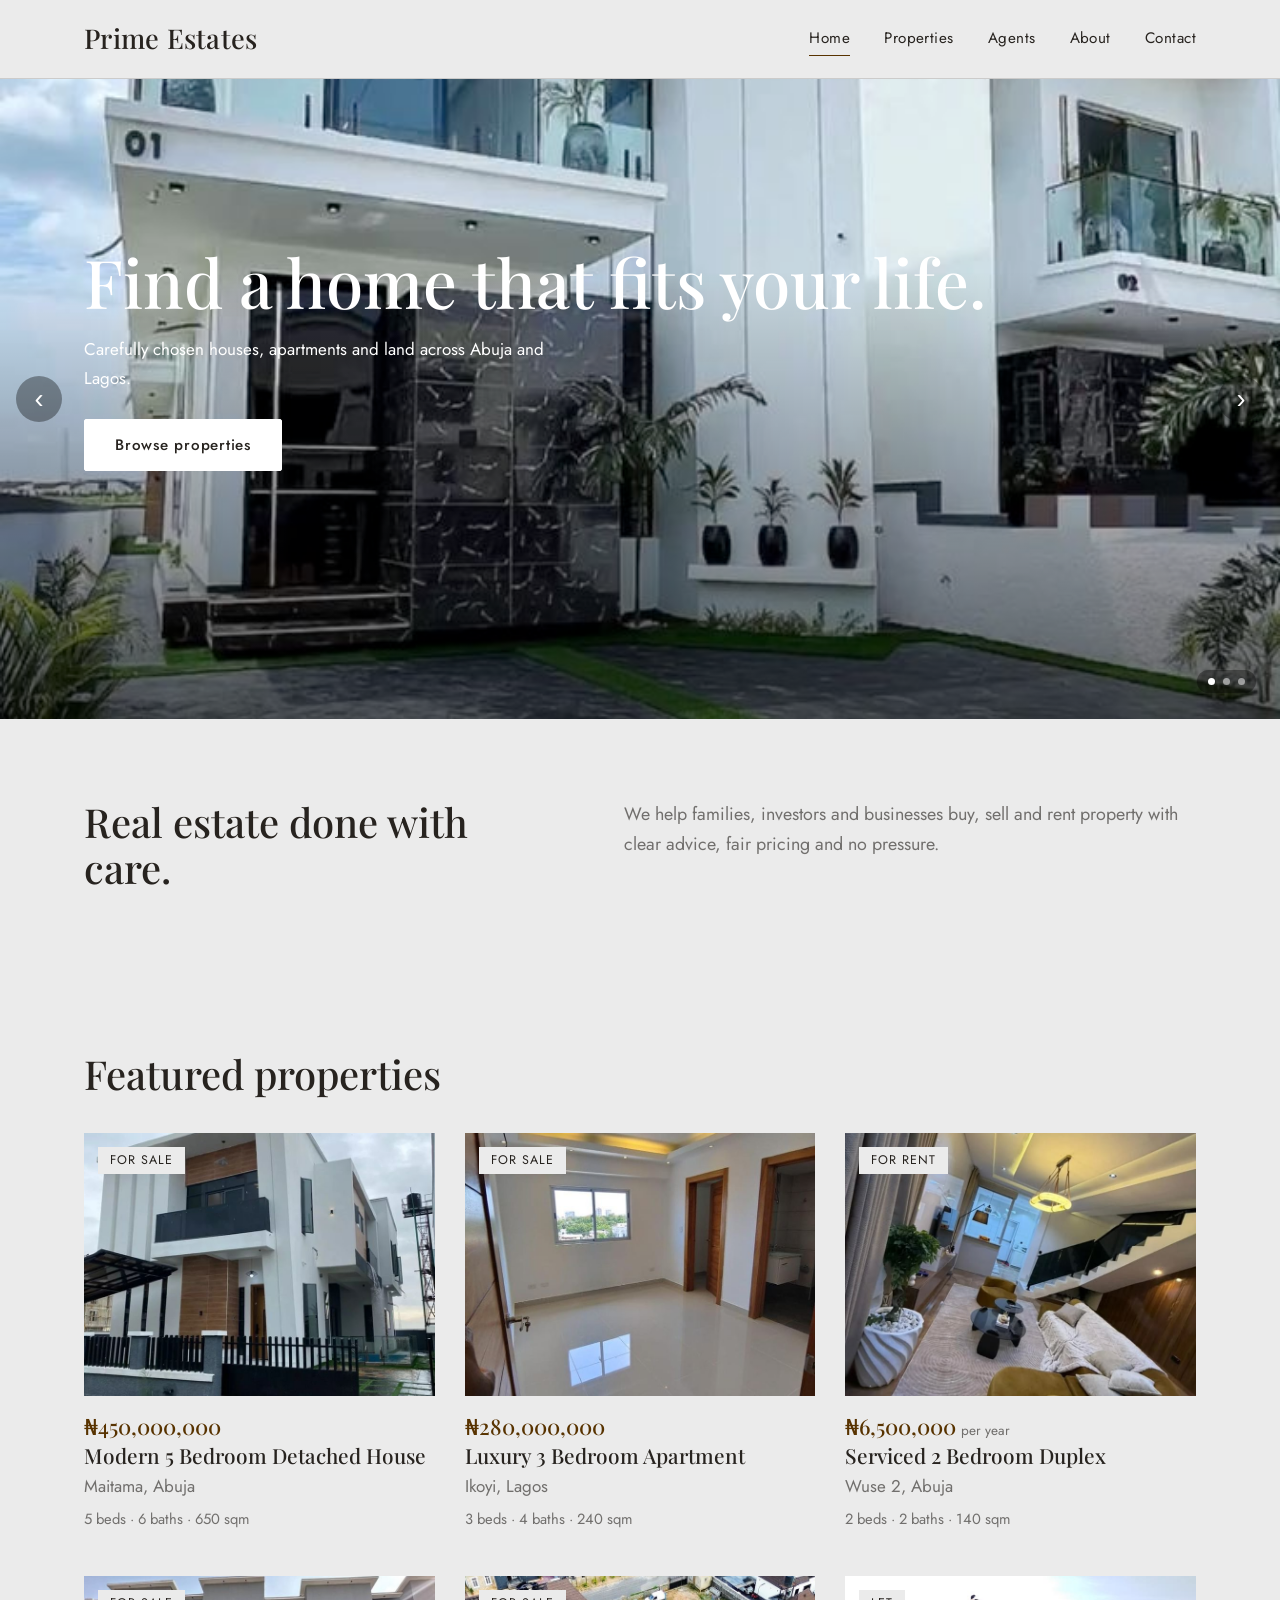
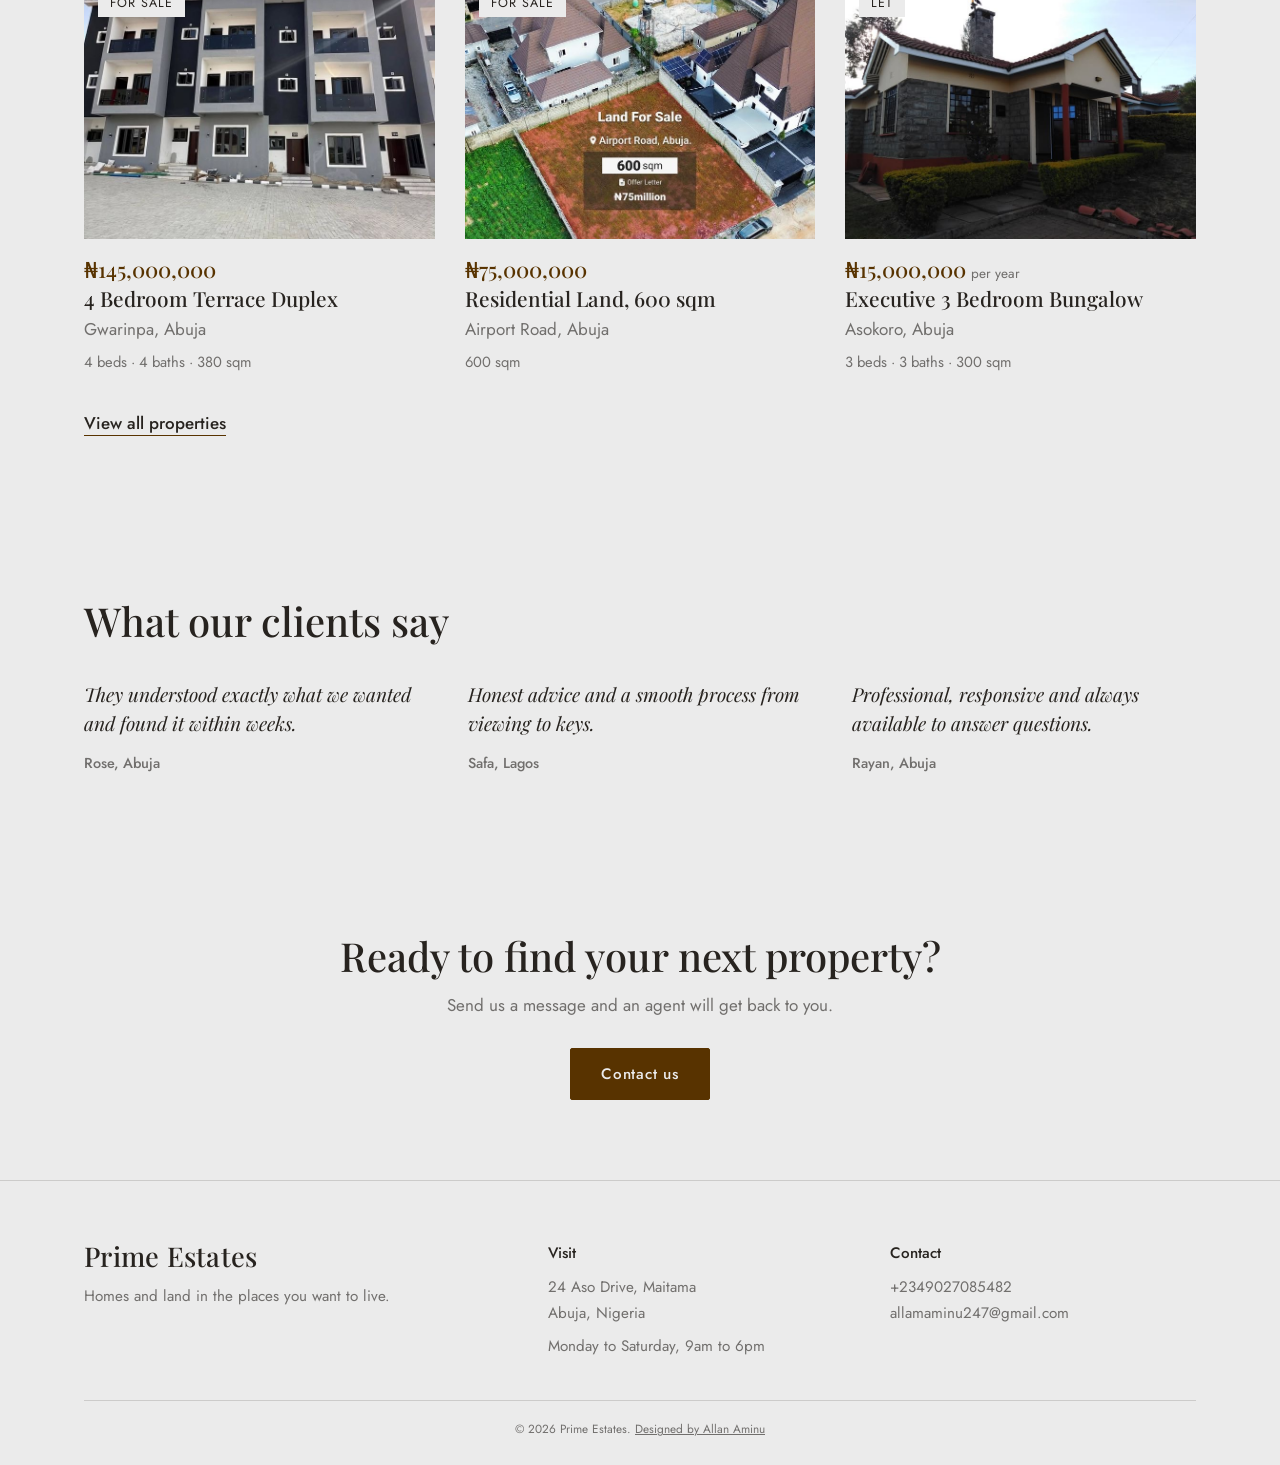
<file: index.html>
<!doctype html><html lang="en"><head><meta charset="utf-8"><meta name="viewport" content="width=device-width,initial-scale=1"><title>Prime Estates</title><link rel="preconnect" href="https://fonts.googleapis.com"><link href="https://fonts.googleapis.com/css2?family=Jost:wght@400;500&family=Playfair+Display:ital,wght@0,400;0,500;1,400&display=swap" rel="stylesheet"><link rel="stylesheet" href="style.css"></head><body data-p="home"><header id="h"></header><section class="hero" id="hero"></section><section class="sec w two" id="intro"></section><section class="sec w"><h2 id="ft"></h2><div class="gr" id="feat"></div><p style="margin-top:34px"><a class="lk" href="properties.html">View all properties</a></p></section><section class="sec w"><h2 id="tt"></h2><div class="tm" id="tm"></div></section><section class="sec w ct" id="cta"></section><footer id="f"></footer><script src="app.js"></script></body></html>
</file>
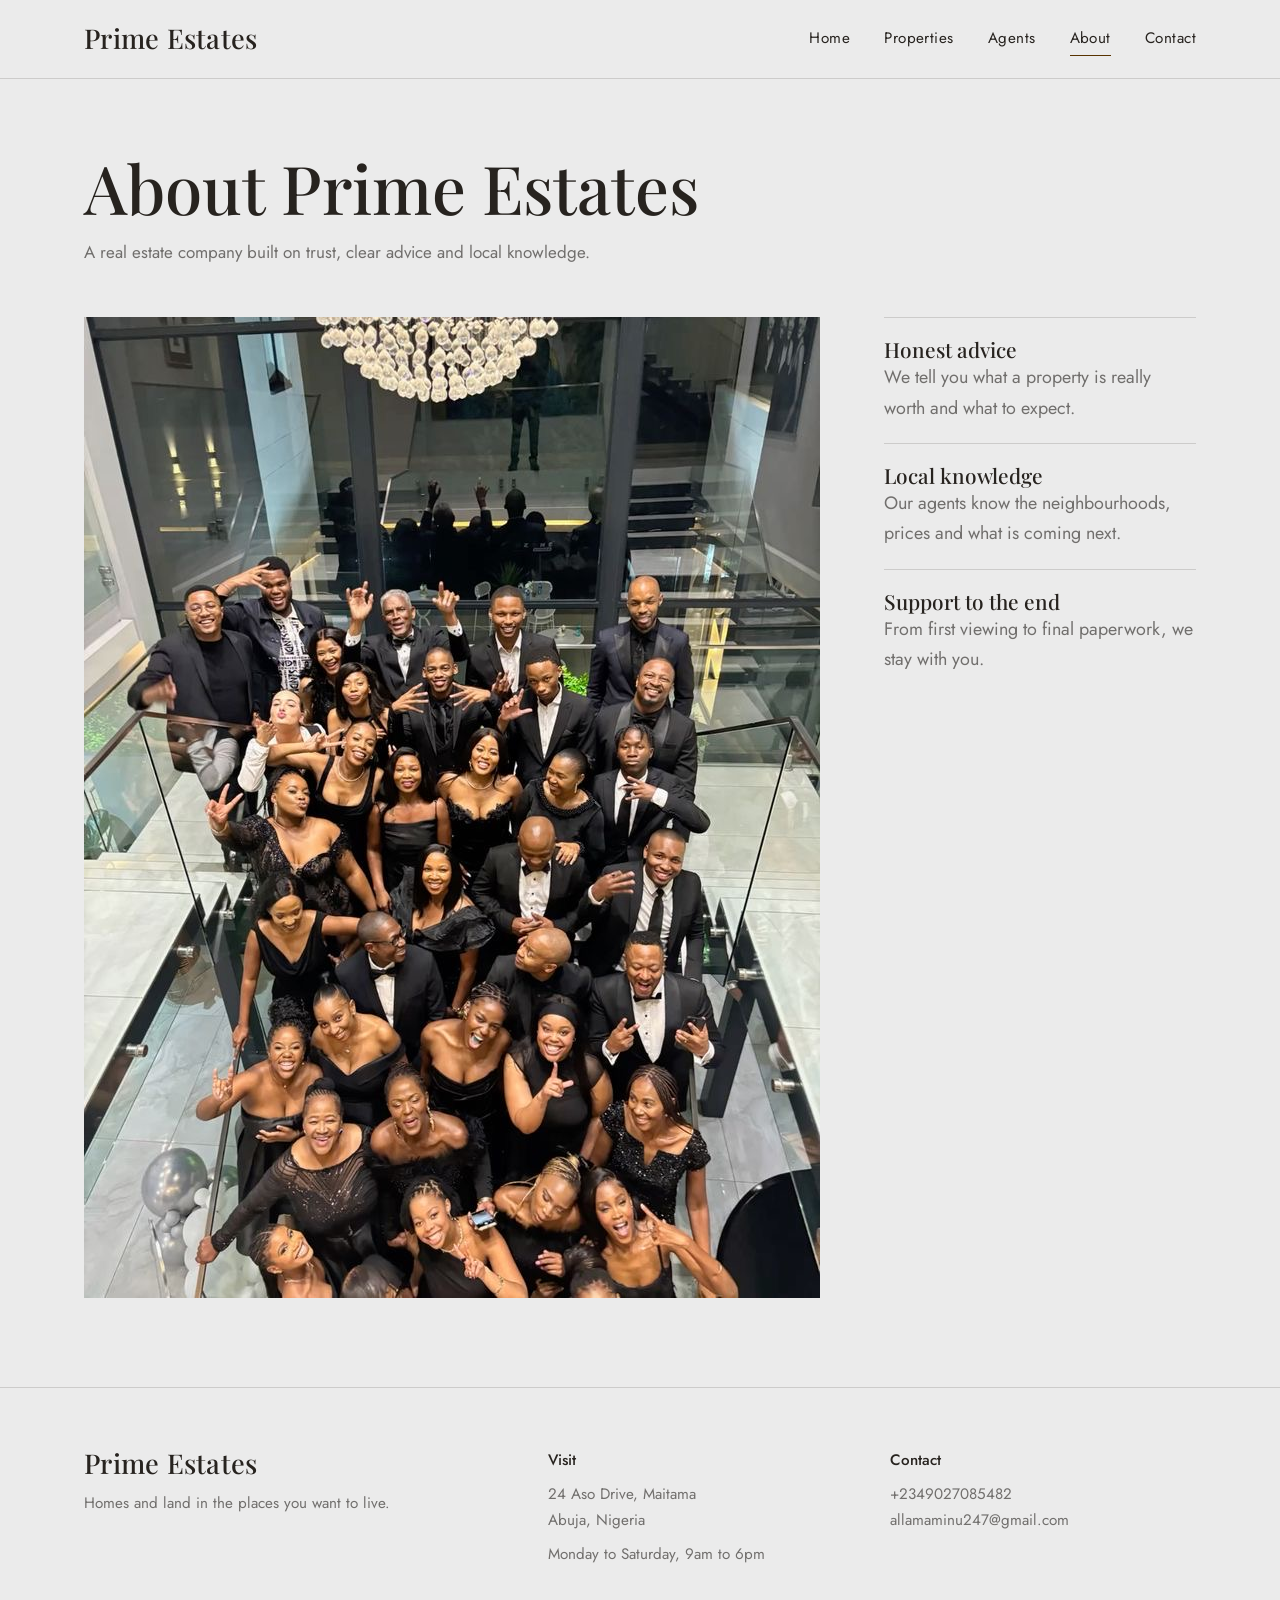
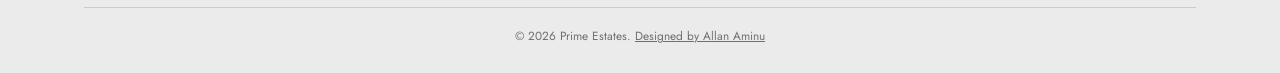
<file: about.html>
<!doctype html><html lang="en"><head><meta charset="utf-8"><meta name="viewport" content="width=device-width,initial-scale=1"><title>About | Prime Estates</title><link rel="preconnect" href="https://fonts.googleapis.com"><link href="https://fonts.googleapis.com/css2?family=Jost:wght@400;500&family=Playfair+Display:ital,wght@0,400;0,500;1,400&display=swap" rel="stylesheet"><link rel="stylesheet" href="style.css"></head><body data-p="ab"><header id="h"></header><section class="top w"><h1 id="t1"></h1><p id="t2"></p></section><section class="w two" style="padding-bottom:80px;align-items:start" id="ab"></section><footer id="f"></footer><script src="app.js"></script></body></html>
</file>
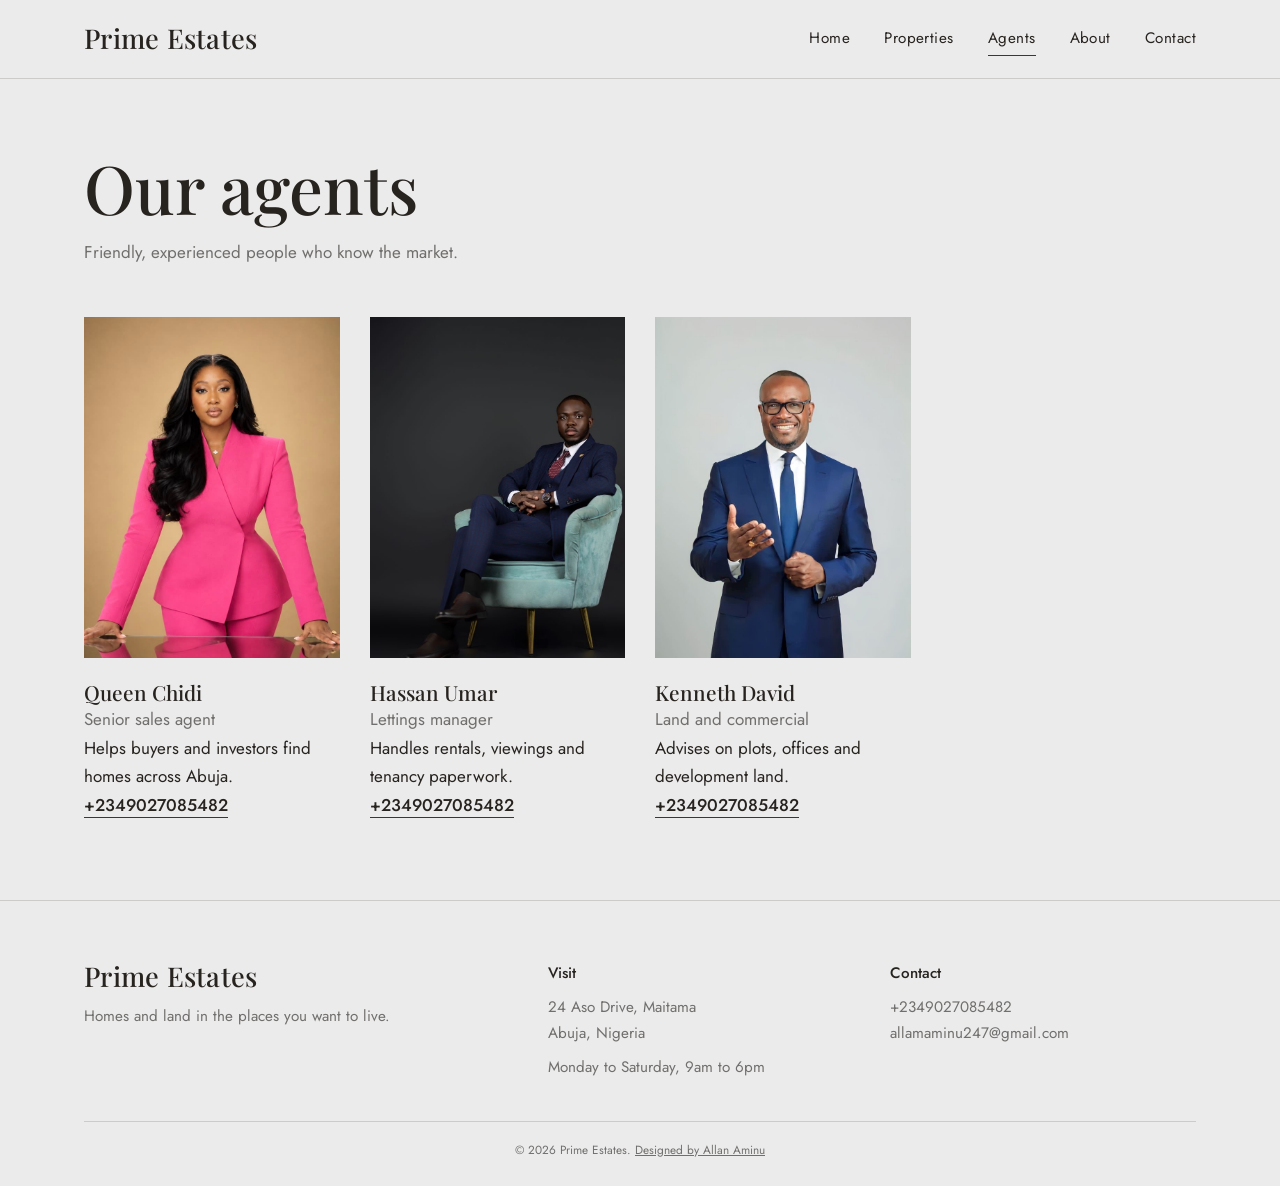
<file: agents.html>
<!doctype html><html lang="en"><head><meta charset="utf-8"><meta name="viewport" content="width=device-width,initial-scale=1"><title>Agents | Prime Estates</title><link rel="preconnect" href="https://fonts.googleapis.com"><link href="https://fonts.googleapis.com/css2?family=Jost:wght@400;500&family=Playfair+Display:ital,wght@0,400;0,500;1,400&display=swap" rel="stylesheet"><link rel="stylesheet" href="style.css"></head><body data-p="ag"><header id="h"></header><section class="top w"><h1 id="t1"></h1><p id="t2"></p></section><section class="w" style="padding-bottom:80px"><div class="ag" id="ag"></div></section><footer id="f"></footer><script src="app.js"></script></body></html>
</file>
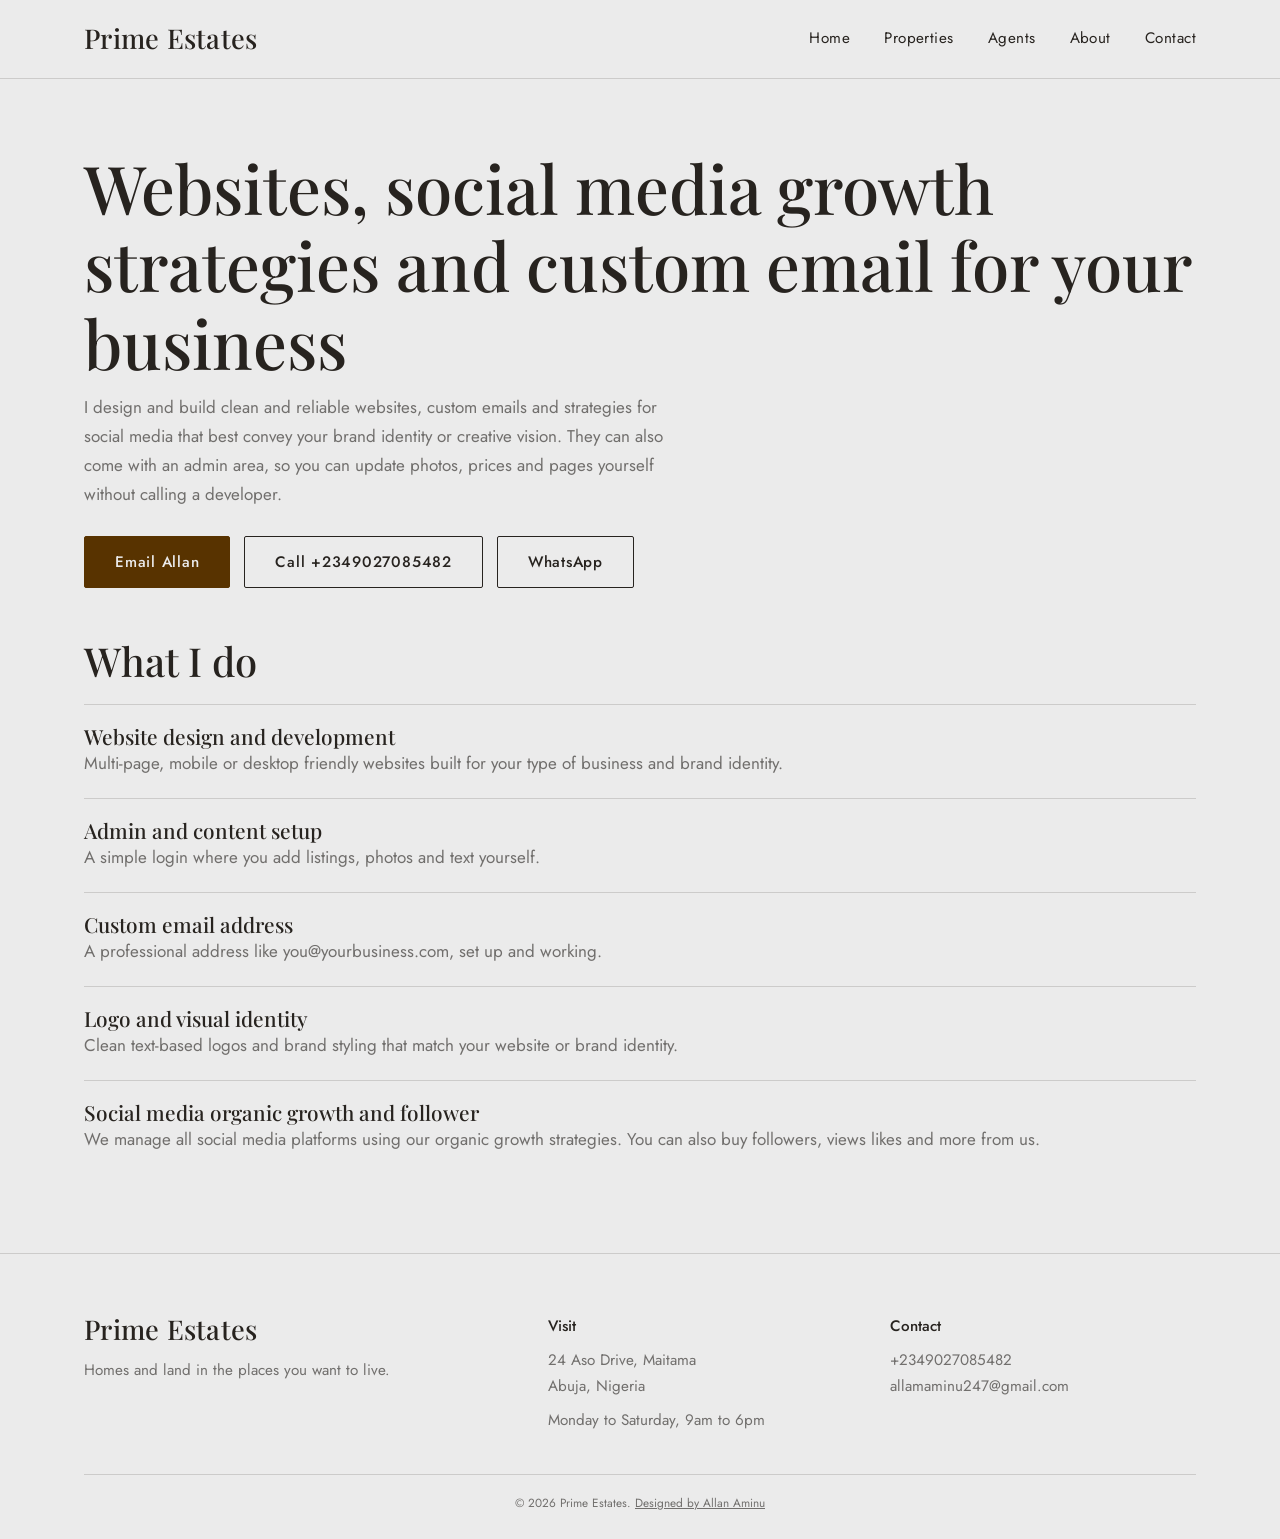
<file: built-by.html>
<!doctype html><html lang="en"><head><meta charset="utf-8"><meta name="viewport" content="width=device-width,initial-scale=1"><title>Built by Allan Aminu</title><link rel="preconnect" href="https://fonts.googleapis.com"><link href="https://fonts.googleapis.com/css2?family=Jost:wght@400;500&family=Playfair+Display:ital,wght@0,400;0,500;1,400&display=swap" rel="stylesheet"><link rel="stylesheet" href="style.css"></head><body data-p="by"><header id="h"></header><section class="top w"><h1 id="bh"></h1><p id="ba"></p><div class="row" id="bc"></div></section><section class="w" style="padding-bottom:80px"><h2 style="margin-bottom:20px">What I do</h2><div id="bs"></div></section><footer id="f"></footer><script src="app.js"></script></body></html>
</file>
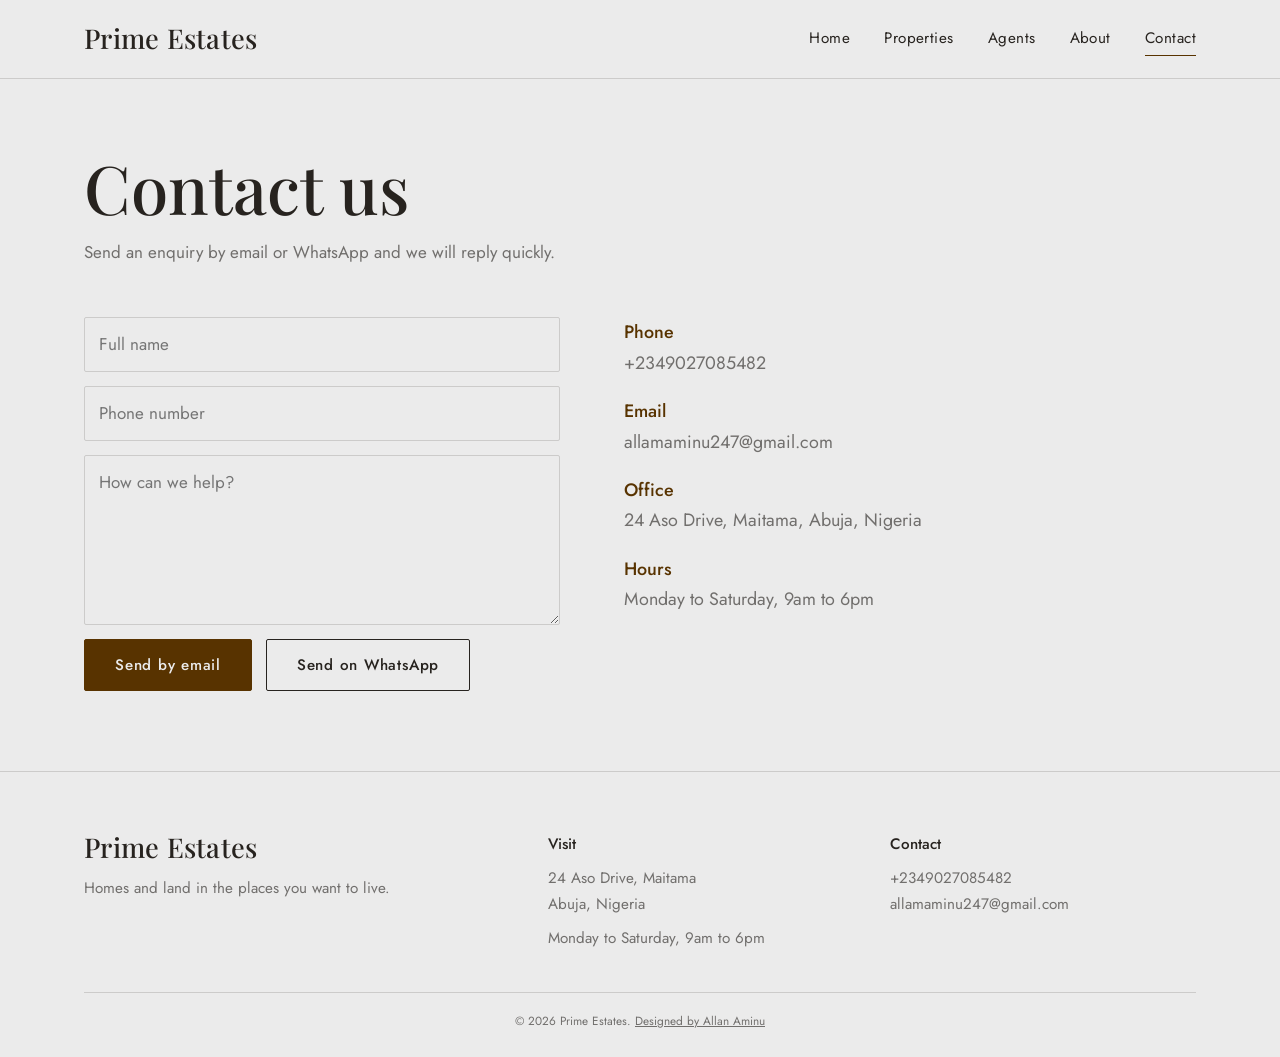
<file: contact.html>
<!doctype html><html lang="en"><head><meta charset="utf-8"><meta name="viewport" content="width=device-width,initial-scale=1"><title>Contact | Prime Estates</title><link rel="preconnect" href="https://fonts.googleapis.com"><link href="https://fonts.googleapis.com/css2?family=Jost:wght@400;500&family=Playfair+Display:ital,wght@0,400;0,500;1,400&display=swap" rel="stylesheet"><link rel="stylesheet" href="style.css"></head><body data-p="con"><header id="h"></header><section class="top w"><h1 id="t1"></h1><p id="t2"></p></section><section class="w two" style="padding-bottom:80px"><form class="fm" id="fm"><input name="nm" placeholder="Full name" required><input name="ph" type="tel" placeholder="Phone number" required><textarea name="msg" rows="5" placeholder="How can we help?"></textarea><div class="row" style="margin:0"><button class="bt">Send by email</button><button type="button" class="bt o" id="wa">Send on WhatsApp</button></div></form><div class="ci2" id="ci"></div></section><footer id="f"></footer><script src="app.js"></script></body></html>
</file>
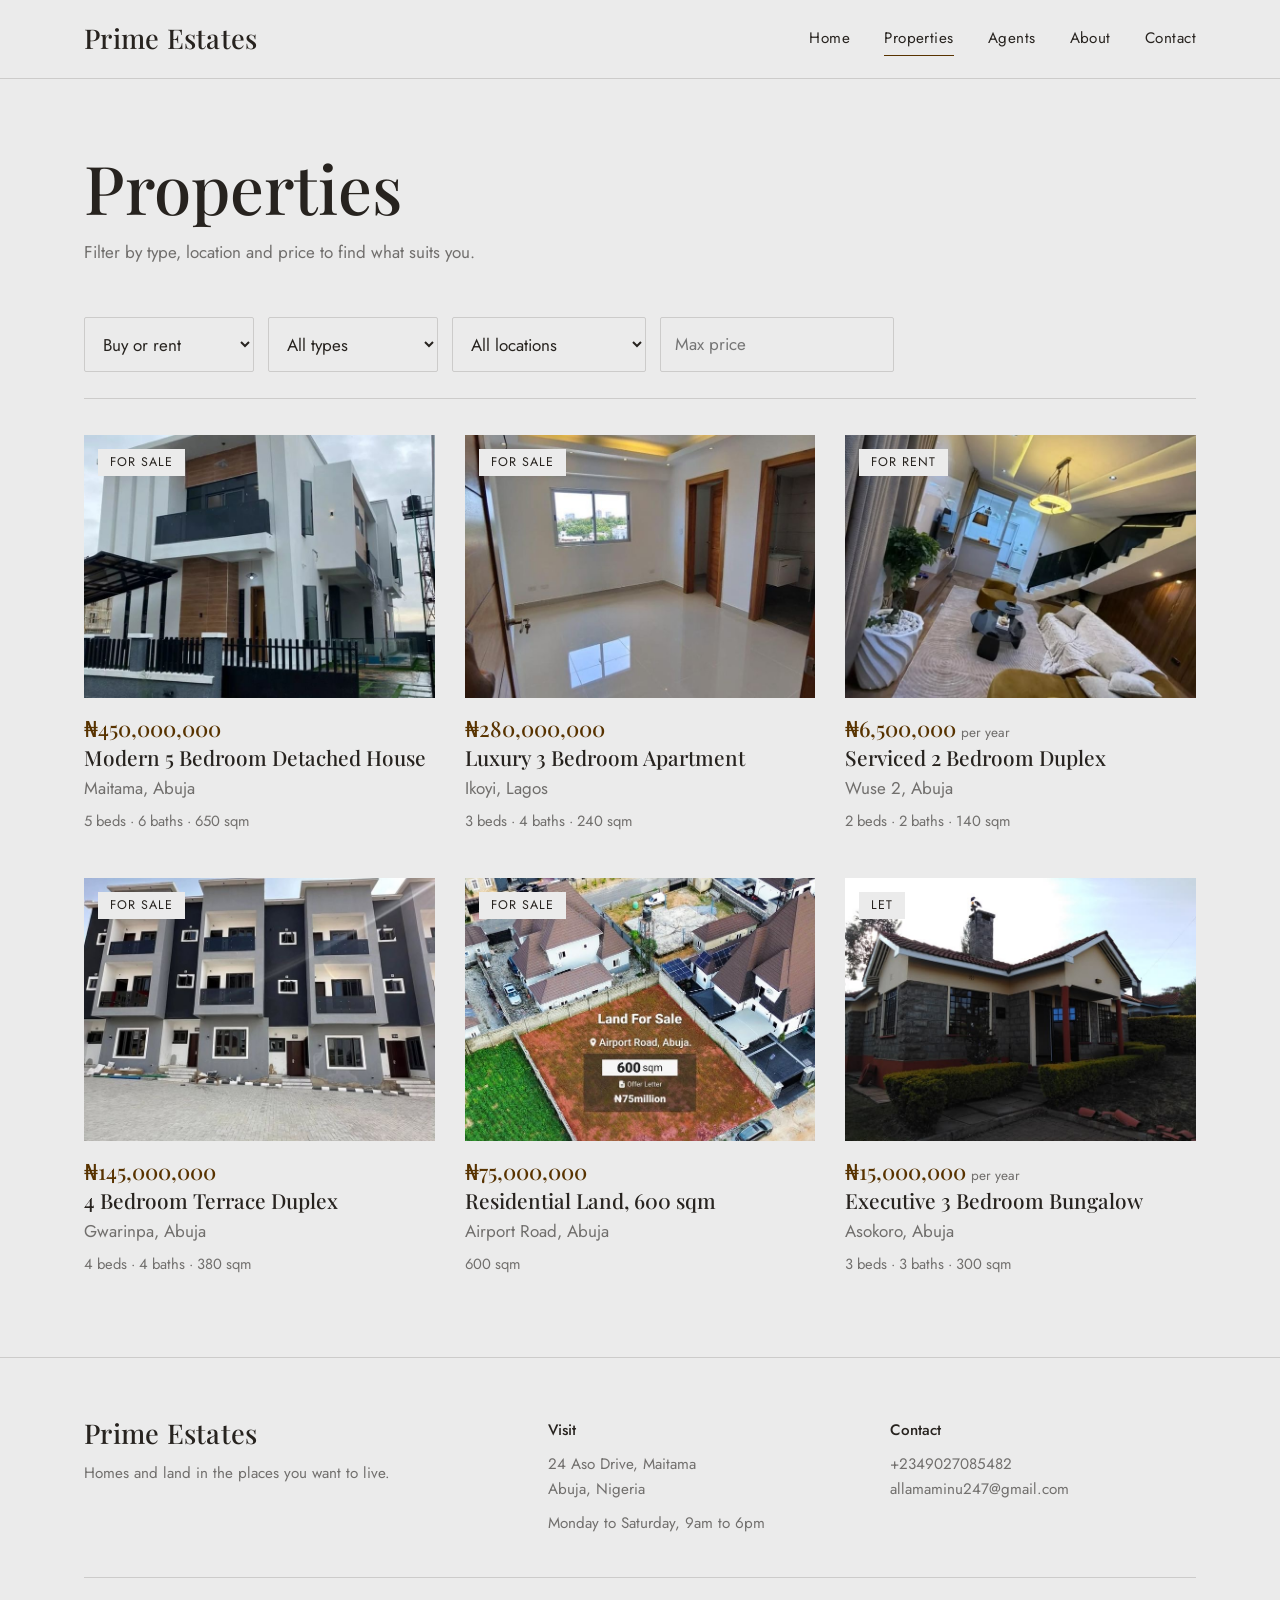
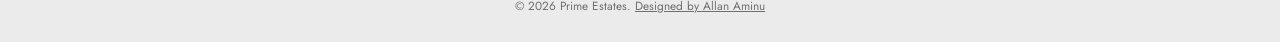
<file: properties.html>
<!doctype html><html lang="en"><head><meta charset="utf-8"><meta name="viewport" content="width=device-width,initial-scale=1"><title>Properties | Prime Estates</title><link rel="preconnect" href="https://fonts.googleapis.com"><link href="https://fonts.googleapis.com/css2?family=Jost:wght@400;500&family=Playfair+Display:ital,wght@0,400;0,500;1,400&display=swap" rel="stylesheet"><link rel="stylesheet" href="style.css"></head><body data-p="prop"><header id="h"></header><section class="top w"><h1 id="t1"></h1><p id="t2"></p></section><section class="w" style="padding-bottom:80px"><form class="fl" id="fl"></form><div class="gr" id="pl"></div></section><footer id="f"></footer><script src="app.js"></script></body></html>
</file>
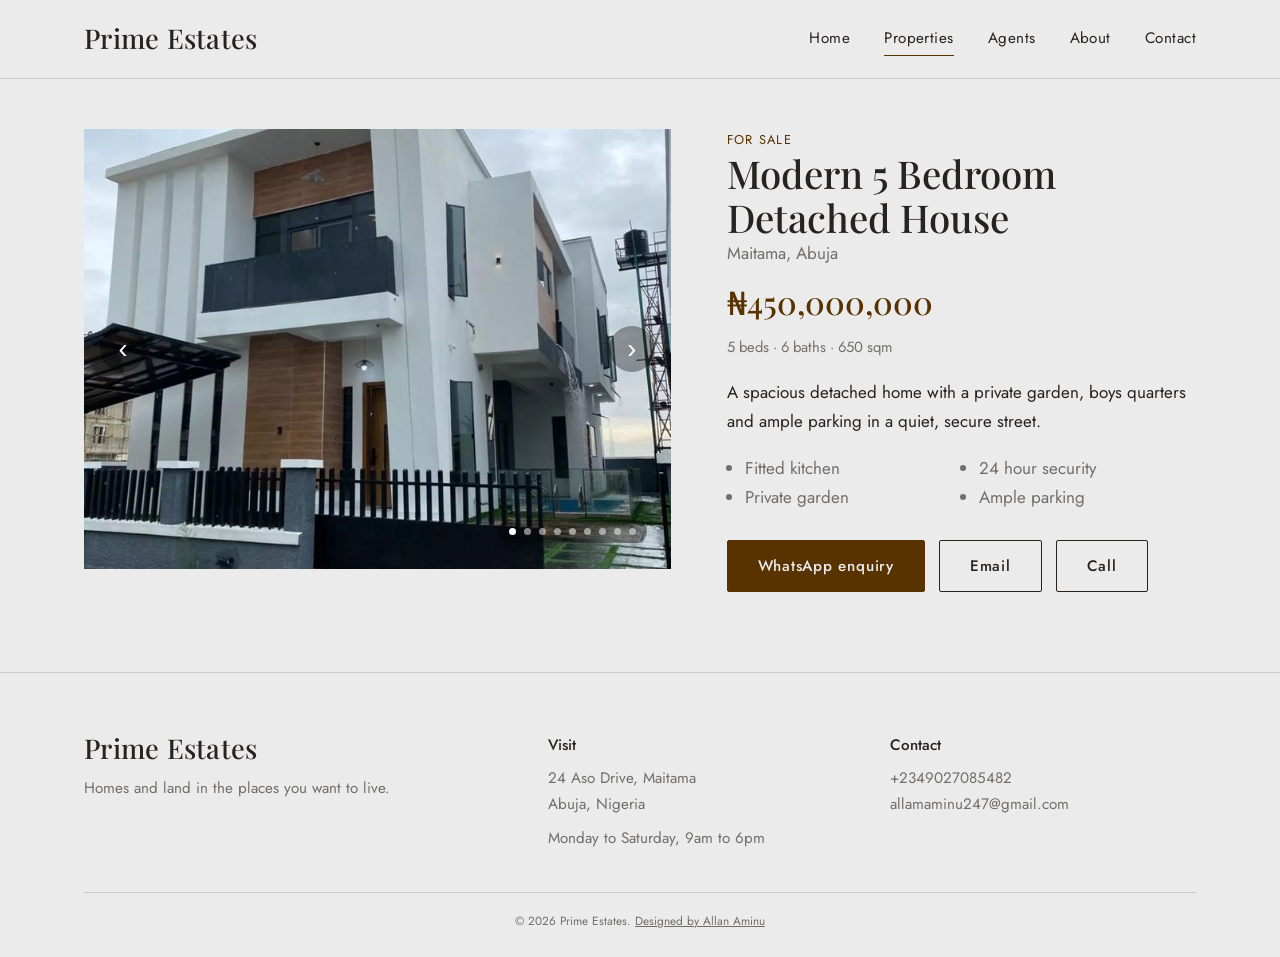
<file: property.html>
<!doctype html><html lang="en"><head><meta charset="utf-8"><meta name="viewport" content="width=device-width,initial-scale=1"><title>Property | Prime Estates</title><link rel="preconnect" href="https://fonts.googleapis.com"><link href="https://fonts.googleapis.com/css2?family=Jost:wght@400;500&family=Playfair+Display:ital,wght@0,400;0,500;1,400&display=swap" rel="stylesheet"><link rel="stylesheet" href="style.css"></head><body data-p="det"><header id="h"></header><section class="w sec det" style="padding-top:50px"><div class="gal" id="g"></div><div id="pi"></div></section><footer id="f"></footer><script src="app.js"></script></body></html>
</file>
<file: style.css>
:root{--bg:#f1ece4;--ink:#27231f;--ac:#2f4a3c;--bg2:color-mix(in srgb,var(--ink) 6%,var(--bg));--ln:color-mix(in srgb,var(--ink) 16%,var(--bg));--mu:color-mix(in srgb,var(--ink) 62%,var(--bg))}
*{box-sizing:border-box;margin:0}
body{font:17px/1.7 Jost,system-ui,sans-serif;color:var(--ink);background:var(--bg)}
h1,h2,h3,.h1,.logo{font-family:'Playfair Display',Georgia,serif;font-weight:500;line-height:1.15}
h1,.h1{font-size:clamp(2.3rem,5.6vw,4.2rem)}h2{font-size:clamp(1.7rem,3.6vw,2.5rem)}h3{font-size:1.3rem}
a{color:inherit;text-decoration:none}:focus-visible{outline:2px solid var(--ac);outline-offset:3px}
.w{max-width:1160px;margin:auto;padding-left:24px;padding-right:24px}.mu{color:var(--mu)}
header{position:sticky;top:0;z-index:9;background:var(--bg);border-bottom:1px solid var(--ln)}
.bar{display:flex;align-items:center;justify-content:space-between;height:78px}
.logo{font-size:1.7rem;letter-spacing:.01em}.lgi{height:44px;display:block}
nav{display:flex;gap:34px;font-size:.95rem;letter-spacing:.03em}nav a{padding:4px 0;border-bottom:1px solid transparent}nav a.on,nav a:hover{border-color:var(--ac)}
.mb{display:none;background:none;border:1px solid var(--ln);padding:8px 16px;font:inherit;color:inherit;cursor:pointer}
.bt{display:inline-block;padding:14px 30px;background:var(--ac);color:var(--bg);border:1px solid var(--ac);border-radius:2px;font:500 .95rem Jost;letter-spacing:.05em;cursor:pointer}
.bt.o{background:none;color:var(--ink);border-color:var(--ink)}.bt:hover{opacity:.85}.row{display:flex;gap:14px;flex-wrap:wrap;margin-top:28px}
.hero{position:relative;height:min(78vh,640px);min-height:440px;overflow:hidden;background:var(--bg2)}
.sl{position:absolute;inset:0;opacity:0;transition:opacity .9s;pointer-events:none}.sl.on{opacity:1;pointer-events:auto;z-index:1}
.sl>img,.sl>.ph{position:absolute;inset:0;width:100%;height:100%;object-fit:cover;aspect-ratio:auto}
.hero .sl{display:flex;align-items:flex-end}.sl.hi::after{content:"";position:absolute;inset:0;background:linear-gradient(transparent 30%,rgba(0,0,0,.6))}
.tx{position:relative;z-index:2;width:100%;max-width:1160px;margin:auto;padding:0 24px 84px}.tx p{max-width:30em;margin:14px 0 26px}
.sl.hi .tx{color:#fff}.sl.hi .bt{background:#fff;color:#27231f;border-color:#fff}
.pv,.nx{position:absolute;top:50%;transform:translateY(-50%);z-index:3;width:46px;height:46px;border-radius:50%;border:0;background:rgba(0,0,0,.35);color:#fff;font-size:1.7rem;line-height:1;cursor:pointer}.pv{left:16px}.nx{right:16px}
.dt{position:absolute;right:24px;bottom:26px;display:flex;gap:8px;z-index:3;background:rgba(0,0,0,.35);padding:8px 11px;border-radius:99px}.dt i{width:7px;height:7px;border-radius:50%;background:rgba(255,255,255,.5)}.dt i.on{background:#fff}
.sec{padding-top:80px;padding-bottom:80px}.top{padding-top:70px;padding-bottom:50px}.top p{color:var(--mu);margin-top:12px;max-width:36em}
.two{display:grid;grid-template-columns:1fr 1.2fr;gap:64px;align-items:start}.two p{color:var(--mu);font-size:1.12rem}
.gr{display:grid;gap:44px 30px;grid-template-columns:repeat(auto-fill,minmax(300px,1fr));margin-top:36px}
.cd{display:block}.ci{position:relative;aspect-ratio:4/3;overflow:hidden;background:var(--bg2);margin-bottom:16px}.ci img,.ci .ph{width:100%;height:100%;object-fit:cover;transition:transform .5s}.cd:hover .ci img{transform:scale(1.04)}
.ph{display:grid;place-items:center;background:var(--bg2);color:var(--mu);font-size:.85rem;border:1px dashed var(--ln);aspect-ratio:4/3}
.tg{position:absolute;left:14px;top:14px;background:var(--bg);padding:3px 12px;font-size:.78rem;letter-spacing:.08em;text-transform:uppercase}
.pr{font:500 1.35rem 'Playfair Display',serif;color:var(--ac)}.pr small{font:400 .85rem Jost;color:var(--mu)}.pr.big{font-size:2rem;margin:12px 0}.cd h3{margin:4px 0}.mt{font-size:.92rem;color:var(--mu);margin-top:6px}
.fl{display:flex;gap:14px;flex-wrap:wrap;padding-bottom:26px;border-bottom:1px solid var(--ln)}
.fl select,.fl input,.fm input,.fm textarea{padding:12px 14px;border:1px solid var(--ln);border-radius:2px;background:none;font:inherit;color:inherit}.fl select,.fl input{min-width:170px}
.lk{border-bottom:1px solid var(--ac);font-weight:500}
.det{display:grid;grid-template-columns:1.25fr 1fr;gap:56px;align-items:start}.gal{position:relative;aspect-ratio:4/3;overflow:hidden;background:var(--bg2)}
.tg2{text-transform:uppercase;letter-spacing:.1em;font-size:.8rem;color:var(--ac)}.ds{white-space:pre-line;margin:18px 0}.ft{columns:2;padding-left:18px;color:var(--mu)}
.tm{display:grid;gap:40px;grid-template-columns:repeat(auto-fit,minmax(260px,1fr));margin-top:36px}blockquote{font:italic 1.2rem/1.55 'Playfair Display',serif}cite{display:block;margin-top:14px;font:500 .9rem Jost;font-style:normal;color:var(--mu)}
.ct{text-align:center}.ct p{color:var(--mu);margin:12px 0 28px}
.ag{display:grid;gap:40px 30px;grid-template-columns:repeat(auto-fill,minmax(250px,1fr))}.ag .ph,.ag img{aspect-ratio:3/4;width:100%;object-fit:cover;margin-bottom:14px}
.val{border-top:1px solid var(--ln);padding:20px 0}.val p{color:var(--mu)}
.fm{display:grid;gap:14px}.fm input,.fm textarea{width:100%}.ci2 p{margin-bottom:18px}.ci2 b{display:block;font-weight:500;color:var(--ac)}
footer{border-top:1px solid var(--ln);padding:60px 0 26px;font-size:.95rem;color:var(--mu)}.fg{display:grid;grid-template-columns:1.4fr 1fr 1fr;gap:36px}footer h4{color:var(--ink);font-weight:500;margin-bottom:8px}footer .logo{color:var(--ink)}
.cr{font-size:.74rem;text-align:center;margin-top:40px;padding-top:18px;border-top:1px solid var(--ln)}.cr a{text-decoration:underline}
@media(max-width:820px){.mb{display:block}nav{display:none;position:absolute;top:78px;left:0;right:0;background:var(--bg);flex-direction:column;gap:14px;padding:22px 24px;border-bottom:1px solid var(--ln)}nav.open{display:flex}.two,.det,.fg{grid-template-columns:1fr;gap:30px}.sec{padding-top:56px;padding-bottom:56px}.tx{padding-bottom:70px}.ft{columns:1}}
</file>
